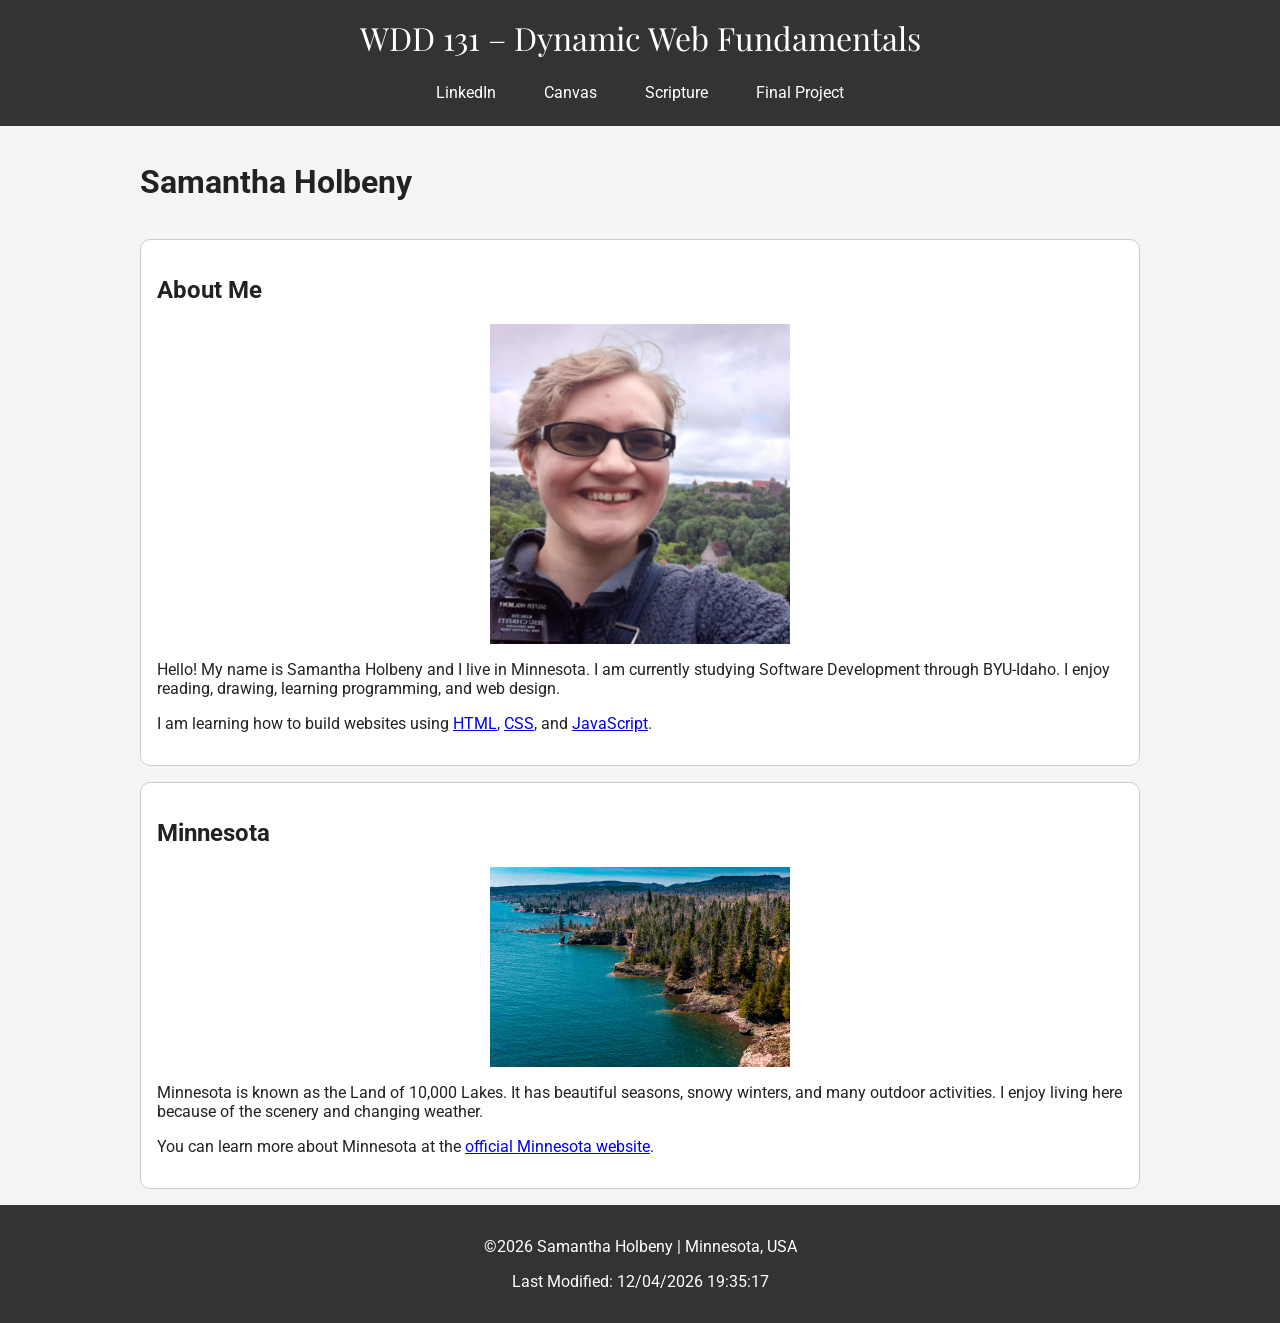
<file: homepage/index.html>
<!DOCTYPE html>
<html lang="en">
<head>
    <meta charset="UTF-8">
    <meta name="viewport" content="width=device-width, initial-scale=1.0">
    <title>WDD 131 – Dynamic Web Fundamentals – Samantha Holbeny</title>
    <meta name="description" content="WDD 131 – Dynamic Web Fundamentals, Samantha Holbeny, web development, HTML, CSS, JavaScript homepage.">
    <meta name="author" content="Samantha Holbeny">

    <link rel="preconnect" href="https://fonts.googleapis.com">
    <link rel="preconnect" href="https://fonts.gstatic.com" crossorigin>
    <link href="https://fonts.googleapis.com/css2?family=Roboto:wght@400;700&family=Playfair+Display:wght@700&display=swap" rel="stylesheet">

    <link rel="stylesheet" href="styles/base.css">
    <script src="scripts/getdates.js" defer></script>
</head>

<body>
    <header>
        <span id="course-title">WDD 131 – Dynamic Web Fundamentals</span>

        <nav>
            <a href="https://www.linkedin.com/" target="_blank">LinkedIn</a>
            <a href="https://byupw.instructure.com/" target="_blank">Canvas</a>
            <a href="https://www.churchofjesuschrist.org/study/scriptures/bofm/1-ne/3?lang=eng&id=p7#p7" target="_blank">Scripture</a>
            <a href="#" target="_blank">Final Project</a>
        </nav>
    </header>

    <main>
        <h1>Samantha Holbeny</h1>

        <section class="card">
            <h2>About Me</h2>

            <img src="images/profile.jpg" alt="Photo of Samantha Holbeny">

            <p>
                Hello! My name is Samantha Holbeny and I live in Minnesota.
                I am currently studying Software Development through BYU-Idaho.
                I enjoy reading, drawing, learning programming, and web design.
            </p>

            <p>
                I am learning how to build websites using
                <a href="https://developer.mozilla.org/en-US/docs/Web/HTML" target="_blank">HTML</a>,
                <a href="https://developer.mozilla.org/en-US/docs/Web/CSS" target="_blank">CSS</a>,
                and
                <a href="https://developer.mozilla.org/en-US/docs/Web/JavaScript" target="_blank">JavaScript</a>.
            </p>
        </section>

        <section class="card">
            <h2>Minnesota</h2>

            <img src="images/minnesota.jpg" alt="Minnesota landscape">

            <p>
                Minnesota is known as the Land of 10,000 Lakes.
                It has beautiful seasons, snowy winters, and many outdoor activities.
                I enjoy living here because of the scenery and changing weather.
            </p>

            <p>
                You can learn more about Minnesota at the
                <a href="https://mn.gov/" target="_blank">official Minnesota website</a>.
            </p>
        </section>
    </main>

    <footer>
        <p>
            &copy;<span id="currentyear"></span>
            Samantha Holbeny | Minnesota, USA
        </p>

        <p id="lastModified"></p>
    </footer>
</body>
</html>
</file>
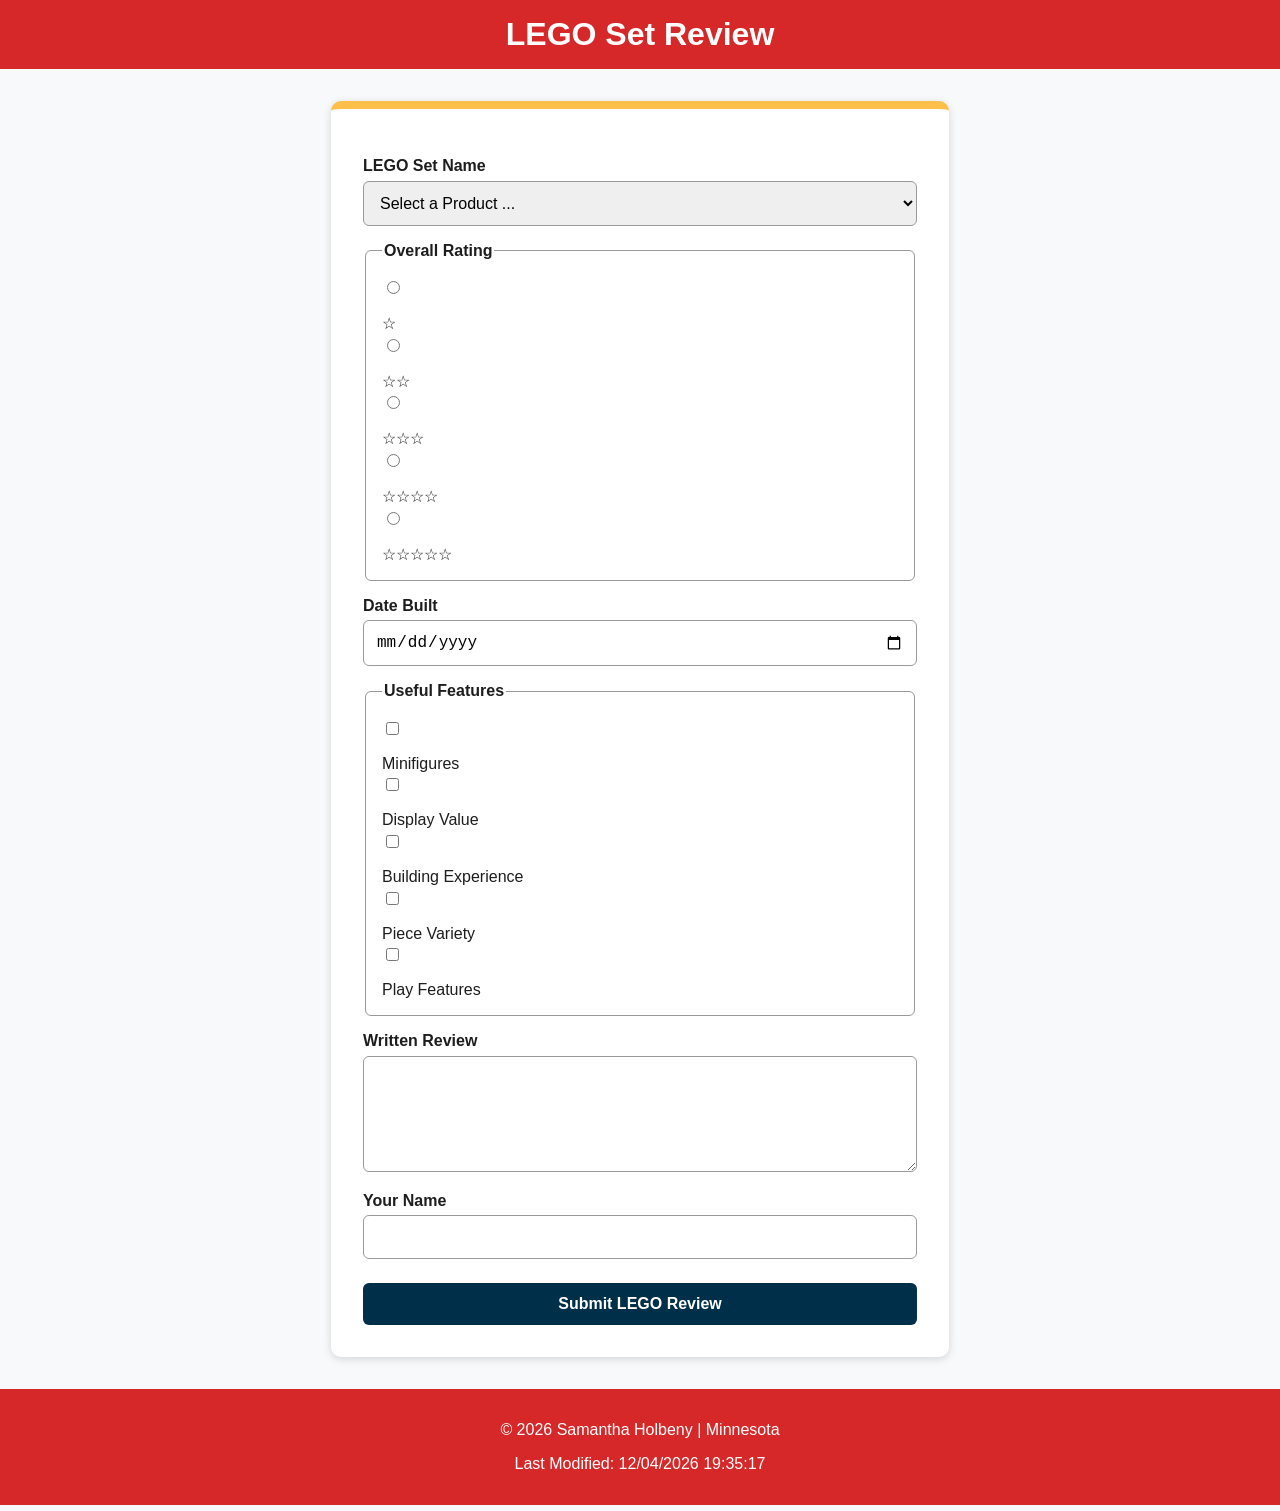
<file: form.html>
<!DOCTYPE html>
<html lang="en">
<head>
    <meta charset="UTF-8">
    <meta name="viewport" content="width=device-width, initial-scale=1.0">
    <meta name="description" content="A LEGO product review form where users can rate sets, choose useful features, and submit a review.">
    <meta name="author" content="Samantha Holbeny">
    <title>LEGO Set Review Form</title>
    <link rel="stylesheet" href="form/styles/form.css">
    <script src="form/scripts/products.js" defer></script>
</head>
<body>
    <header>
        <h1>LEGO Set Review</h1>
    </header>

    <main>
        <form method="get" action="review.html">
            <label for="product">LEGO Set Name</label>
            <select id="product" name="product" required>
                <option value="" disabled selected>Select a Product ...</option>
            </select>

         <fieldset>
            <legend>Overall Rating</legend>
            
            <input type="radio" id="rating1" name="rating" value="1" required>
            <label for="rating1">☆</label>

            <input type="radio" id="rating2" name="rating" value="2" required>
            <label for="rating2">☆☆</label>

            <input type="radio" id="rating3" name="rating" value="3" required>
            <label for="rating3">☆☆☆</label>

            <input type="radio" id="rating4" name="rating" value="4" required>
            <label for="rating4">☆☆☆☆</label>

            <input type="radio" id="rating5" name="rating" value="5" required>
            <label for="rating5">☆☆☆☆☆</label>
        </fieldset>

         <label for="dateBuilt">Date Built</label>
         <input type="date" id="dateBuilt" name="dateBuilt" required>
        
        <fieldset>
            
            <legend>Useful Features</legend>
            
            <input type="checkbox" id="minifigures" name="features" value="Minifigures">
            <label for="minifigures">Minifigures</label>

            <input type="checkbox" id="display" name="features" value="Display Value">
            <label for="display">Display Value</label>

            <input type="checkbox" id="building" name="features" value="Building Experience">
            <label for="building">Building Experience</label>

            <input type="checkbox" id="pieces" name="features" value="Piece Variety">
            <label for="pieces">Piece Variety</label>

            <input type="checkbox" id="play" name="features" value="Play Features">
            <label for="play">Play Features</label>
        
        </fieldset>

            <label for="review">Written Review</label>
            <textarea id="review" name="review" rows="5"></textarea>

            <label for="username">Your Name</label>
            <input type="text" id="username" name="username">

            <input type="submit" value="Submit LEGO Review">
        </form>
    </main>

    <footer>
        <p>&copy; <span id="currentyear"></span> Samantha Holbeny | Minnesota</p>
        <p id="lastModified"></p>
    </footer>
</body>
</html>
</file>
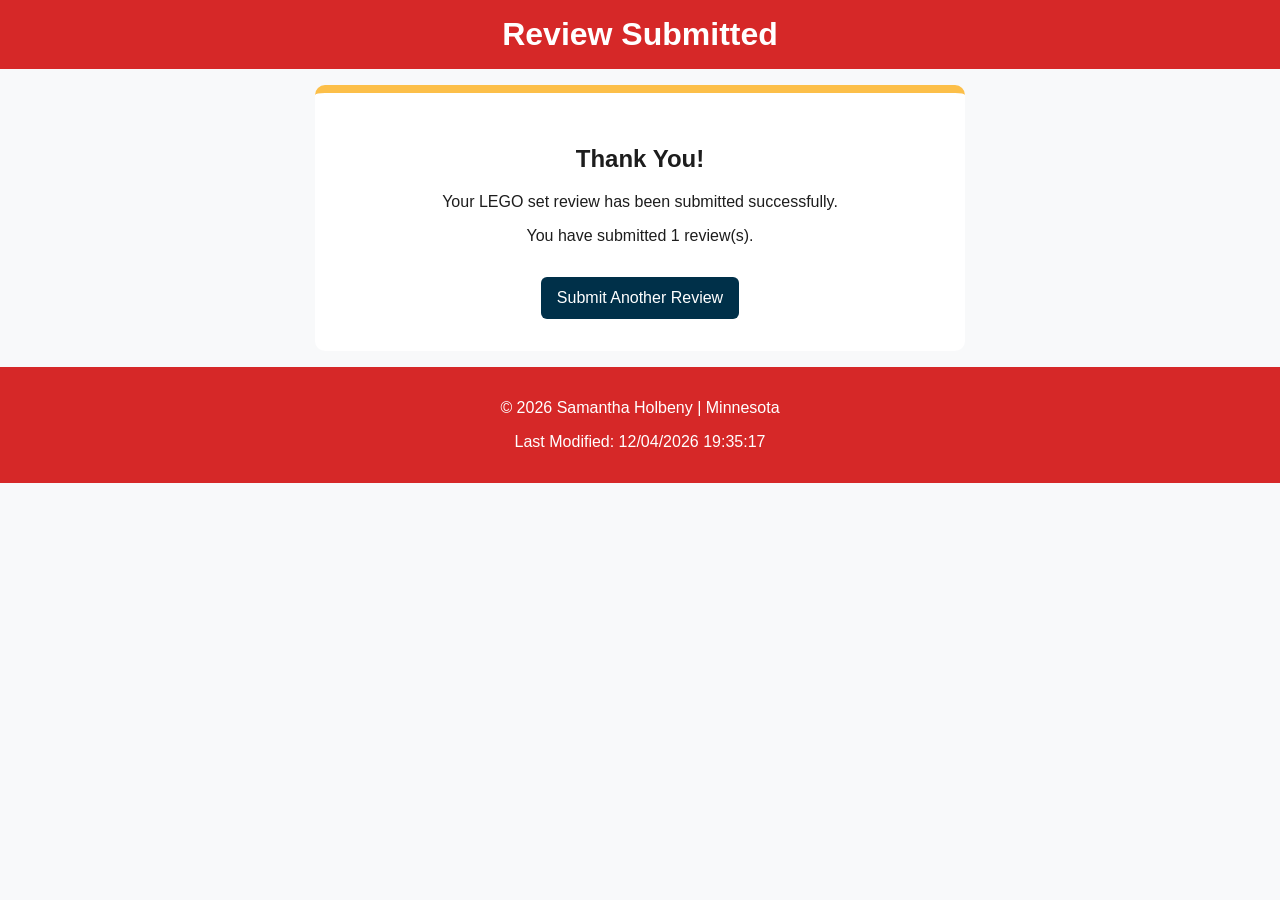
<file: review.html>
<!DOCTYPE html>
<html lang="en">
<head>
    <meta charset="UTF-8">
    <meta name="viewport" content="width=device-width, initial-scale=1.0">
    <meta name="description" content="LEGO review confirmation page">
    <meta name="author" content="Samantha Holbeny">
    <title>Review Submitted</title>
    <link rel="stylesheet" href="form/styles/form.css">
    <script src="form/scripts/review.js" defer></script>
</head>
<body>
    <header>
        <h1>Review Submitted</h1>
    </header>

    <main class="confirmation">
        <h2>Thank You!</h2>
        <p>Your LEGO set review has been submitted successfully.</p>
        <p>You have submitted <span id="reviewCount">0</span> review(s).</p>
        <a href="form.html">Submit Another Review</a>
    </main>

    <footer>
        <p>&copy; <span id="currentyear"></span> Samantha Holbeny | Minnesota</p>
        <p id="lastModified"></p>
    </footer>
</body>
</html>
</file>
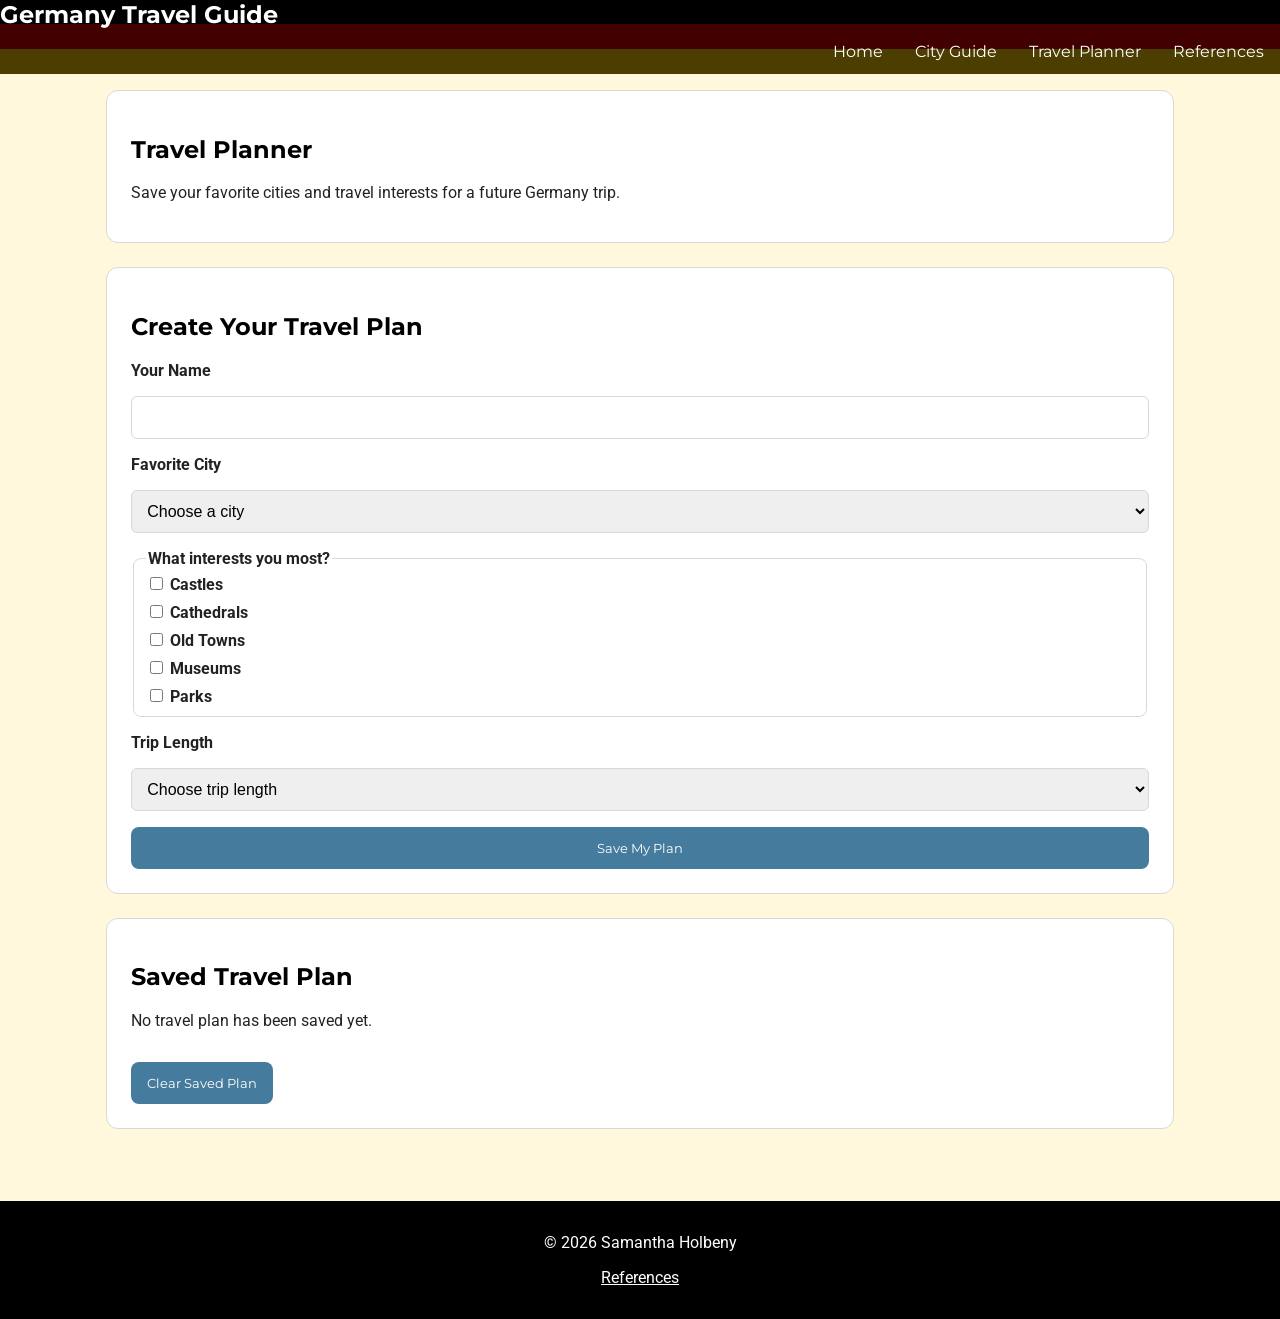
<file: final_project/planner.html>
<!DOCTYPE html>
<html lang="en">
<head>
  <meta charset="UTF-8">
  <meta name="viewport" content="width=device-width, initial-scale=1.0">
  <meta name="description" content="Germany travel planner for saving favorite cities and travel preferences.">
  <meta name="author" content="Samantha Holbeny">
  <title>Germany Travel Guide | Travel Planner</title>
  <link rel="stylesheet" href="styles/base.css">
  <link rel="stylesheet" href="styles/large.css">
  <script src="scripts/planner.js" defer></script>
</head>
<body>
  <header>
    <div class="header-content">
      <a class="logo" href="index.html">Germany Travel Guide</a>
      <button id="menu" aria-label="Open navigation menu"></button>
      <nav class="navigation">
        <a href="index.html">Home</a>
        <a href="cities.html">City Guide</a>
        <a href="planner.html">Travel Planner</a>
        <a href="references.html">References</a>
      </nav>
    </div>
  </header>

  <main>
    <section class="hero">
      <h1>Travel Planner</h1>
      <p>Save your favorite cities and travel interests for a future Germany trip.</p>
    </section>

    <section class="form-section">
      <h2>Create Your Travel Plan</h2>

      <form id="travelForm">
        <label for="travelerName">Your Name</label>
        <input type="text" id="travelerName" name="travelerName" required>

        <label for="favoriteCity">Favorite City</label>
        <select id="favoriteCity" name="favoriteCity" required>
          <option value="">Choose a city</option>
          <option value="Heidelberg">Heidelberg</option>
          <option value="Köln">Köln</option>
          <option value="Dortmund">Dortmund</option>
          <option value="Mainz">Mainz</option>
          <option value="Würzburg">Würzburg</option>
          <option value="Mannheim">Mannheim</option>
        </select>

        <fieldset>
          <legend>What interests you most?</legend>

          <label><input type="checkbox" name="interest" value="Castles"> Castles</label>
          <label><input type="checkbox" name="interest" value="Cathedrals"> Cathedrals</label>
          <label><input type="checkbox" name="interest" value="Old Towns"> Old Towns</label>
          <label><input type="checkbox" name="interest" value="Museums"> Museums</label>
          <label><input type="checkbox" name="interest" value="Parks"> Parks</label>
        </fieldset>

        <label for="tripLength">Trip Length</label>
        <select id="tripLength" name="tripLength" required>
          <option value="">Choose trip length</option>
          <option value="1-2 days">1-2 days</option>
          <option value="3-5 days">3-5 days</option>
          <option value="1 week or more">1 week or more</option>
        </select>

        <button class="button" type="submit">Save My Plan</button>
      </form>
    </section>

    <section class="saved-section">
      <h2>Saved Travel Plan</h2>
      <div id="savedPlan">
        <p>No travel plan has been saved yet.</p>
      </div>
      <button id="clearPlan" class="button secondary-button" type="button">Clear Saved Plan</button>
    </section>
  </main>

  <footer>
    <p>&copy; 2026 Samantha Holbeny</p>
    <p><a href="references.html">References</a></p>
  </footer>
</body>
</html>
</file>
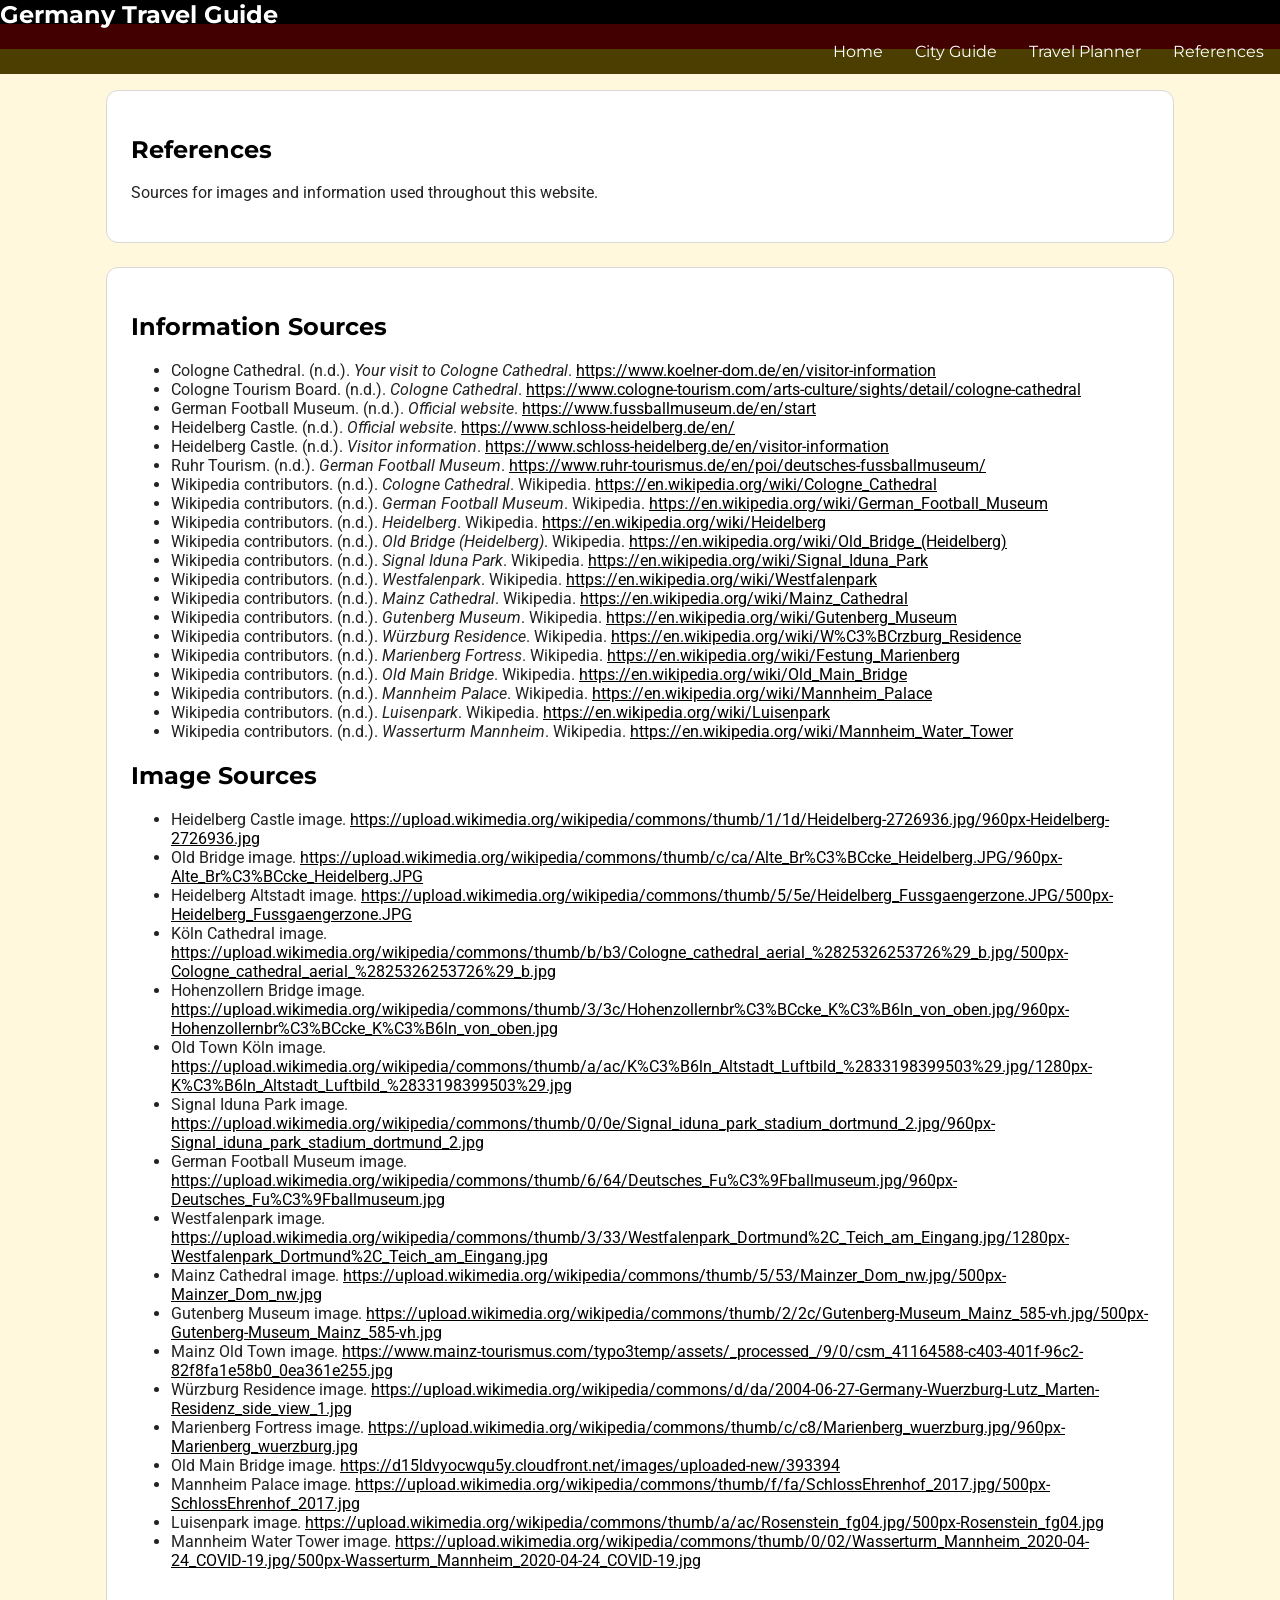
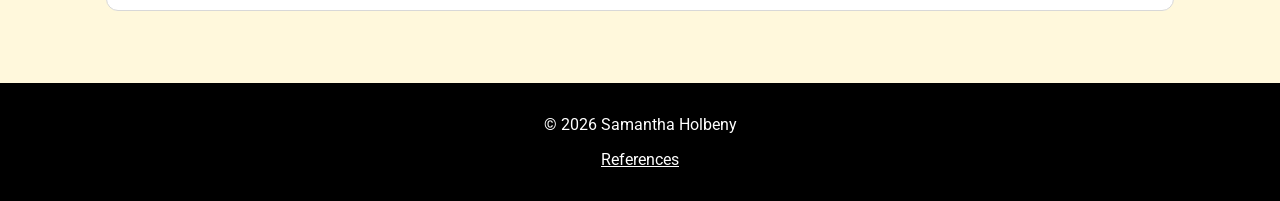
<file: final_project/references.html>
<!DOCTYPE html>
<html lang="en">
<head>
  <meta charset="UTF-8">
  <meta name="viewport" content="width=device-width, initial-scale=1.0">
  <meta name="description" content="References for Germany Travel Guide images and information.">
  <meta name="author" content="Samantha Holbeny">
  <title>Germany Travel Guide | References</title>
  <link rel="stylesheet" href="styles/base.css">
  <link rel="stylesheet" href="styles/large.css">
  <script src="scripts/menu.js" defer></script>
</head>
<body>
  <header>
    <div class="header-content">
      <a class="logo" href="index.html">Germany Travel Guide</a>
      <button id="menu" aria-label="Open navigation menu"></button>
      <nav class="navigation">
        <a href="index.html">Home</a>
        <a href="cities.html">City Guide</a>
        <a href="planner.html">Travel Planner</a>
        <a href="references.html">References</a>
      </nav>
    </div>
  </header>

  <main>
    <section class="hero">
      <h1>References</h1>
      <p>Sources for images and information used throughout this website.</p>
    </section>

    <section class="references">
      <h2>Information Sources</h2>

      <ul>
        <li>Cologne Cathedral. (n.d.). <em>Your visit to Cologne Cathedral</em>. <a href="https://www.koelner-dom.de/en/visitor-information">https://www.koelner-dom.de/en/visitor-information</a></li>
        <li>Cologne Tourism Board. (n.d.). <em>Cologne Cathedral</em>. <a href="https://www.cologne-tourism.com/arts-culture/sights/detail/cologne-cathedral">https://www.cologne-tourism.com/arts-culture/sights/detail/cologne-cathedral</a></li>
        <li>German Football Museum. (n.d.). <em>Official website</em>. <a href="https://www.fussballmuseum.de/en/start">https://www.fussballmuseum.de/en/start</a></li>
        <li>Heidelberg Castle. (n.d.). <em>Official website</em>. <a href="https://www.schloss-heidelberg.de/en/">https://www.schloss-heidelberg.de/en/</a></li>
        <li>Heidelberg Castle. (n.d.). <em>Visitor information</em>. <a href="https://www.schloss-heidelberg.de/en/visitor-information">https://www.schloss-heidelberg.de/en/visitor-information</a></li>
        <li>Ruhr Tourism. (n.d.). <em>German Football Museum</em>. <a href="https://www.ruhr-tourismus.de/en/poi/deutsches-fussballmuseum/">https://www.ruhr-tourismus.de/en/poi/deutsches-fussballmuseum/</a></li>
        <li>Wikipedia contributors. (n.d.). <em>Cologne Cathedral</em>. Wikipedia. <a href="https://en.wikipedia.org/wiki/Cologne_Cathedral">https://en.wikipedia.org/wiki/Cologne_Cathedral</a></li>
        <li>Wikipedia contributors. (n.d.). <em>German Football Museum</em>. Wikipedia. <a href="https://en.wikipedia.org/wiki/German_Football_Museum">https://en.wikipedia.org/wiki/German_Football_Museum</a></li>
        <li>Wikipedia contributors. (n.d.). <em>Heidelberg</em>. Wikipedia. <a href="https://en.wikipedia.org/wiki/Heidelberg">https://en.wikipedia.org/wiki/Heidelberg</a></li>
        <li>Wikipedia contributors. (n.d.). <em>Old Bridge (Heidelberg)</em>. Wikipedia. <a href="https://en.wikipedia.org/wiki/Old_Bridge_(Heidelberg)">https://en.wikipedia.org/wiki/Old_Bridge_(Heidelberg)</a></li>
        <li>Wikipedia contributors. (n.d.). <em>Signal Iduna Park</em>. Wikipedia. <a href="https://en.wikipedia.org/wiki/Signal_Iduna_Park">https://en.wikipedia.org/wiki/Signal_Iduna_Park</a></li>
        <li>Wikipedia contributors. (n.d.). <em>Westfalenpark</em>. Wikipedia. <a href="https://en.wikipedia.org/wiki/Westfalenpark">https://en.wikipedia.org/wiki/Westfalenpark</a></li>
        <li>Wikipedia contributors. (n.d.). <em>Mainz Cathedral</em>. Wikipedia. <a href="https://en.wikipedia.org/wiki/Mainz_Cathedral">https://en.wikipedia.org/wiki/Mainz_Cathedral</a></li>
        <li>Wikipedia contributors. (n.d.). <em>Gutenberg Museum</em>. Wikipedia. <a href="https://en.wikipedia.org/wiki/Gutenberg_Museum">https://en.wikipedia.org/wiki/Gutenberg_Museum</a></li>
        <li>Wikipedia contributors. (n.d.). <em>Würzburg Residence</em>. Wikipedia. <a href="https://en.wikipedia.org/wiki/W%C3%BCrzburg_Residence">https://en.wikipedia.org/wiki/W%C3%BCrzburg_Residence</a></li>
        <li>Wikipedia contributors. (n.d.). <em>Marienberg Fortress</em>. Wikipedia. <a href="https://en.wikipedia.org/wiki/Festung_Marienberg">https://en.wikipedia.org/wiki/Festung_Marienberg</a></li>
        <li>Wikipedia contributors. (n.d.). <em>Old Main Bridge</em>. Wikipedia. <a href="https://en.wikipedia.org/wiki/Old_Main_Bridge">https://en.wikipedia.org/wiki/Old_Main_Bridge</a></li>
        <li>Wikipedia contributors. (n.d.). <em>Mannheim Palace</em>. Wikipedia. <a href="https://en.wikipedia.org/wiki/Mannheim_Palace">https://en.wikipedia.org/wiki/Mannheim_Palace</a></li>
        <li>Wikipedia contributors. (n.d.). <em>Luisenpark</em>. Wikipedia. <a href="https://en.wikipedia.org/wiki/Luisenpark">https://en.wikipedia.org/wiki/Luisenpark</a></li>
        <li>Wikipedia contributors. (n.d.). <em>Wasserturm Mannheim</em>. Wikipedia. <a href="https://en.wikipedia.org/wiki/Mannheim_Water_Tower">https://en.wikipedia.org/wiki/Mannheim_Water_Tower</a></li>
      </ul>

      <h2>Image Sources</h2>

      <ul>
        <li>Heidelberg Castle image. <a href="https://upload.wikimedia.org/wikipedia/commons/thumb/1/1d/Heidelberg-2726936.jpg/960px-Heidelberg-2726936.jpg">https://upload.wikimedia.org/wikipedia/commons/thumb/1/1d/Heidelberg-2726936.jpg/960px-Heidelberg-2726936.jpg</a></li>
        <li>Old Bridge image. <a href="https://upload.wikimedia.org/wikipedia/commons/thumb/c/ca/Alte_Br%C3%BCcke_Heidelberg.JPG/960px-Alte_Br%C3%BCcke_Heidelberg.JPG">https://upload.wikimedia.org/wikipedia/commons/thumb/c/ca/Alte_Br%C3%BCcke_Heidelberg.JPG/960px-Alte_Br%C3%BCcke_Heidelberg.JPG</a></li>
        <li>Heidelberg Altstadt image. <a href="https://upload.wikimedia.org/wikipedia/commons/thumb/5/5e/Heidelberg_Fussgaengerzone.JPG/500px-Heidelberg_Fussgaengerzone.JPG">https://upload.wikimedia.org/wikipedia/commons/thumb/5/5e/Heidelberg_Fussgaengerzone.JPG/500px-Heidelberg_Fussgaengerzone.JPG</a></li>
        <li>Köln Cathedral image. <a href="https://upload.wikimedia.org/wikipedia/commons/thumb/b/b3/Cologne_cathedral_aerial_%2825326253726%29_b.jpg/500px-Cologne_cathedral_aerial_%2825326253726%29_b.jpg">https://upload.wikimedia.org/wikipedia/commons/thumb/b/b3/Cologne_cathedral_aerial_%2825326253726%29_b.jpg/500px-Cologne_cathedral_aerial_%2825326253726%29_b.jpg</a></li>
        <li>Hohenzollern Bridge image. <a href="https://upload.wikimedia.org/wikipedia/commons/thumb/3/3c/Hohenzollernbr%C3%BCcke_K%C3%B6ln_von_oben.jpg/960px-Hohenzollernbr%C3%BCcke_K%C3%B6ln_von_oben.jpg">https://upload.wikimedia.org/wikipedia/commons/thumb/3/3c/Hohenzollernbr%C3%BCcke_K%C3%B6ln_von_oben.jpg/960px-Hohenzollernbr%C3%BCcke_K%C3%B6ln_von_oben.jpg</a></li>
        <li>Old Town Köln image. <a href="https://upload.wikimedia.org/wikipedia/commons/thumb/a/ac/K%C3%B6ln_Altstadt_Luftbild_%2833198399503%29.jpg/1280px-K%C3%B6ln_Altstadt_Luftbild_%2833198399503%29.jpg">https://upload.wikimedia.org/wikipedia/commons/thumb/a/ac/K%C3%B6ln_Altstadt_Luftbild_%2833198399503%29.jpg/1280px-K%C3%B6ln_Altstadt_Luftbild_%2833198399503%29.jpg</a></li>
        <li>Signal Iduna Park image. <a href="https://upload.wikimedia.org/wikipedia/commons/thumb/0/0e/Signal_iduna_park_stadium_dortmund_2.jpg/960px-Signal_iduna_park_stadium_dortmund_2.jpg">https://upload.wikimedia.org/wikipedia/commons/thumb/0/0e/Signal_iduna_park_stadium_dortmund_2.jpg/960px-Signal_iduna_park_stadium_dortmund_2.jpg</a></li>
        <li>German Football Museum image. <a href="https://upload.wikimedia.org/wikipedia/commons/thumb/6/64/Deutsches_Fu%C3%9Fballmuseum.jpg/960px-Deutsches_Fu%C3%9Fballmuseum.jpg">https://upload.wikimedia.org/wikipedia/commons/thumb/6/64/Deutsches_Fu%C3%9Fballmuseum.jpg/960px-Deutsches_Fu%C3%9Fballmuseum.jpg</a></li>
        <li>Westfalenpark image. <a href="https://upload.wikimedia.org/wikipedia/commons/thumb/3/33/Westfalenpark_Dortmund%2C_Teich_am_Eingang.jpg/1280px-Westfalenpark_Dortmund%2C_Teich_am_Eingang.jpg">https://upload.wikimedia.org/wikipedia/commons/thumb/3/33/Westfalenpark_Dortmund%2C_Teich_am_Eingang.jpg/1280px-Westfalenpark_Dortmund%2C_Teich_am_Eingang.jpg</a></li>
        <li>Mainz Cathedral image. <a href="https://upload.wikimedia.org/wikipedia/commons/thumb/5/53/Mainzer_Dom_nw.jpg/500px-Mainzer_Dom_nw.jpg">https://upload.wikimedia.org/wikipedia/commons/thumb/5/53/Mainzer_Dom_nw.jpg/500px-Mainzer_Dom_nw.jpg</a></li>
        <li>Gutenberg Museum image. <a href="https://upload.wikimedia.org/wikipedia/commons/thumb/2/2c/Gutenberg-Museum_Mainz_585-vh.jpg/500px-Gutenberg-Museum_Mainz_585-vh.jpg">https://upload.wikimedia.org/wikipedia/commons/thumb/2/2c/Gutenberg-Museum_Mainz_585-vh.jpg/500px-Gutenberg-Museum_Mainz_585-vh.jpg</a></li>
        <li>Mainz Old Town image. <a href="https://www.mainz-tourismus.com/typo3temp/assets/_processed_/9/0/csm_41164588-c403-401f-96c2-82f8fa1e58b0_0ea361e255.jpg">https://www.mainz-tourismus.com/typo3temp/assets/_processed_/9/0/csm_41164588-c403-401f-96c2-82f8fa1e58b0_0ea361e255.jpg</a></li>
        <li>Würzburg Residence image. <a href="https://upload.wikimedia.org/wikipedia/commons/d/da/2004-06-27-Germany-Wuerzburg-Lutz_Marten-Residenz_side_view_1.jpg">https://upload.wikimedia.org/wikipedia/commons/d/da/2004-06-27-Germany-Wuerzburg-Lutz_Marten-Residenz_side_view_1.jpg</a></li>
        <li>Marienberg Fortress image. <a href="https://upload.wikimedia.org/wikipedia/commons/thumb/c/c8/Marienberg_wuerzburg.jpg/960px-Marienberg_wuerzburg.jpg">https://upload.wikimedia.org/wikipedia/commons/thumb/c/c8/Marienberg_wuerzburg.jpg/960px-Marienberg_wuerzburg.jpg</a></li>
        <li>Old Main Bridge image. <a href="https://d15ldvyocwqu5y.cloudfront.net/images/uploaded-new/393394">https://d15ldvyocwqu5y.cloudfront.net/images/uploaded-new/393394</a></li>
        <li>Mannheim Palace image. <a href="https://upload.wikimedia.org/wikipedia/commons/thumb/f/fa/SchlossEhrenhof_2017.jpg/500px-SchlossEhrenhof_2017.jpg">https://upload.wikimedia.org/wikipedia/commons/thumb/f/fa/SchlossEhrenhof_2017.jpg/500px-SchlossEhrenhof_2017.jpg</a></li>
        <li>Luisenpark image. <a href="https://upload.wikimedia.org/wikipedia/commons/thumb/a/ac/Rosenstein_fg04.jpg/500px-Rosenstein_fg04.jpg">https://upload.wikimedia.org/wikipedia/commons/thumb/a/ac/Rosenstein_fg04.jpg/500px-Rosenstein_fg04.jpg</a></li>
        <li>Mannheim Water Tower image. <a href="https://upload.wikimedia.org/wikipedia/commons/thumb/0/02/Wasserturm_Mannheim_2020-04-24_COVID-19.jpg/500px-Wasserturm_Mannheim_2020-04-24_COVID-19.jpg">https://upload.wikimedia.org/wikipedia/commons/thumb/0/02/Wasserturm_Mannheim_2020-04-24_COVID-19.jpg/500px-Wasserturm_Mannheim_2020-04-24_COVID-19.jpg</a></li>
      </ul>
    </section>
  </main>

  <footer>
    <p>&copy; 2026 Samantha Holbeny</p>
    <p><a href="references.html">References</a></p>
  </footer>
</body>
</html>
</file>
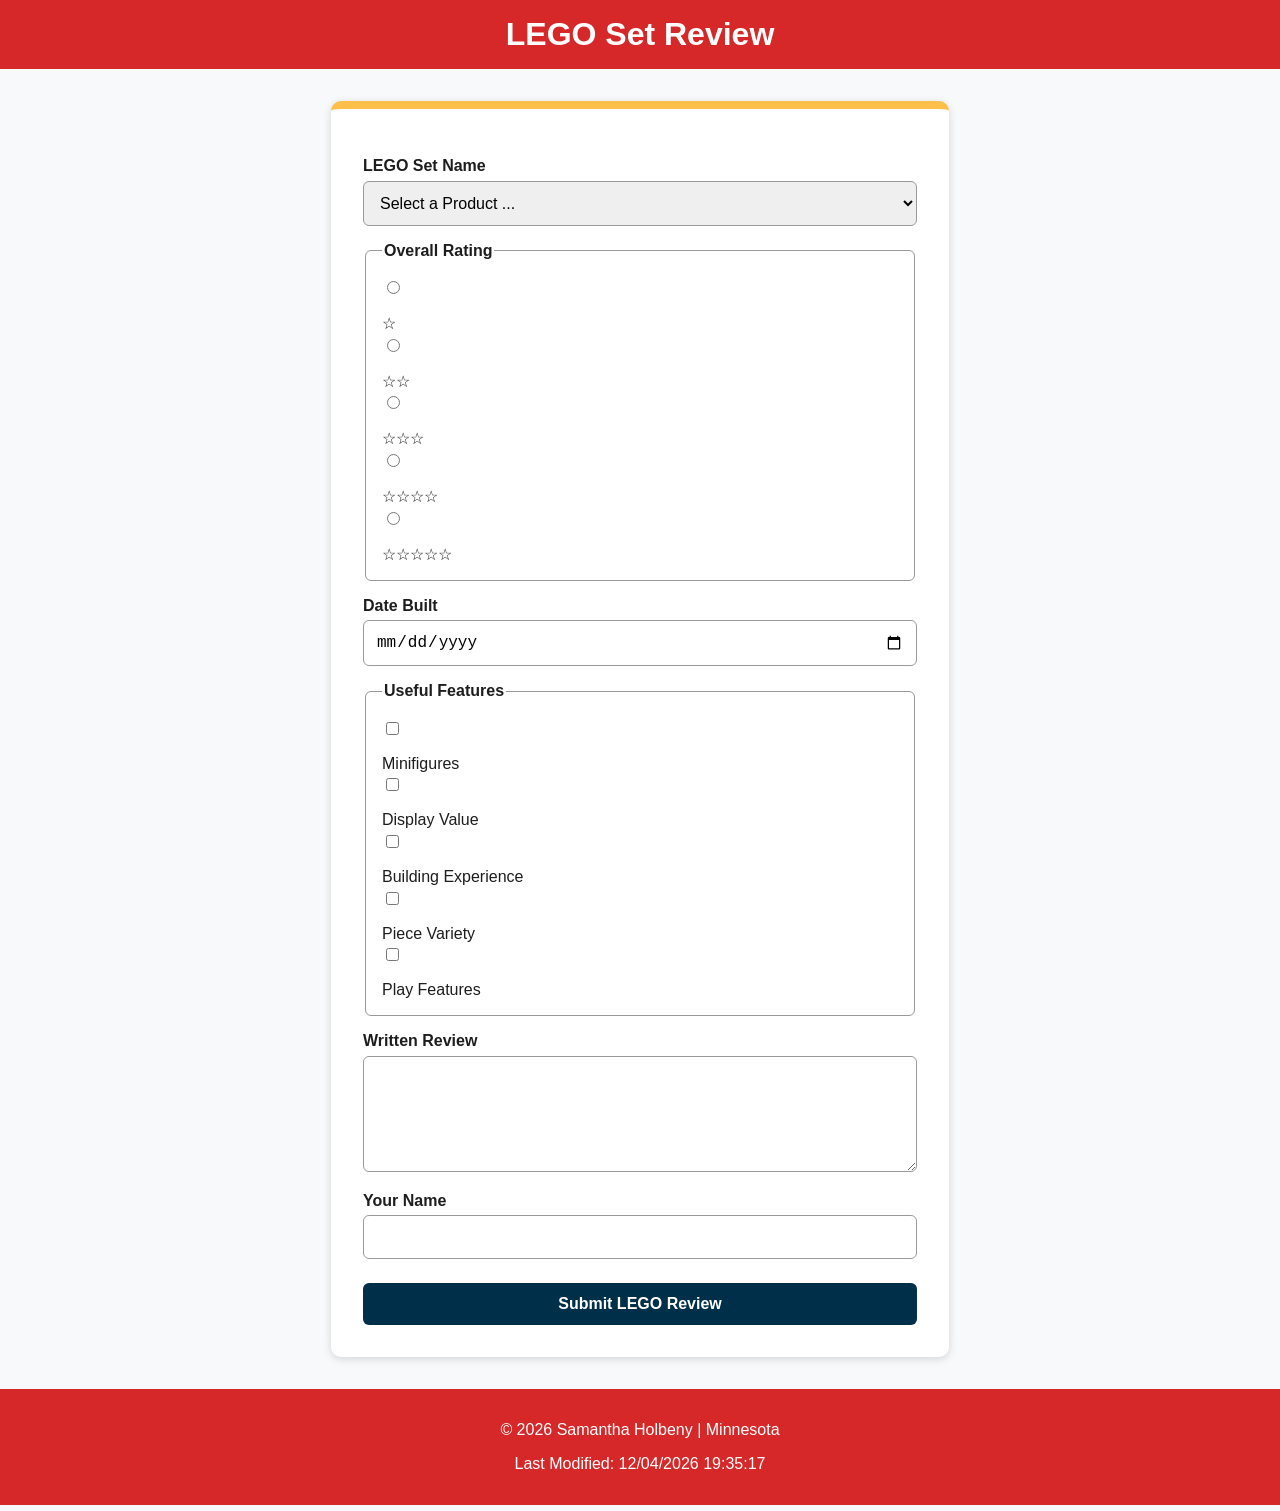
<file: form/form.html>
<!DOCTYPE html>
<html lang="en">
<head>
    <meta charset="UTF-8">
    <meta name="viewport" content="width=device-width, initial-scale=1.0">
    <meta name="description" content="A LEGO product review form where users can rate sets, choose useful features, and submit a review.">
    <meta name="author" content="Samantha Holbeny">
    <title>LEGO Set Review Form</title>
    <link rel="stylesheet" href="styles/form.css">
    <script src="scripts/products.js" defer></script>
</head>
<body>
    <header>
        <h1>LEGO Set Review</h1>
    </header>

    <main>
        <form method="get" action="review.html">
            <label for="product">LEGO Set Name</label>
            <select id="product" name="product" required>
                <option value="" disabled selected>Select a Product ...</option>
            </select>

         <fieldset>
            <legend>Overall Rating</legend>
            
            <input type="radio" id="rating1" name="rating" value="1" required>
            <label for="rating1">☆</label>

            <input type="radio" id="rating2" name="rating" value="2" required>
            <label for="rating2">☆☆</label>

            <input type="radio" id="rating3" name="rating" value="3" required>
            <label for="rating3">☆☆☆</label>

            <input type="radio" id="rating4" name="rating" value="4" required>
            <label for="rating4">☆☆☆☆</label>

            <input type="radio" id="rating5" name="rating" value="5" required>
            <label for="rating5">☆☆☆☆☆</label>
        </fieldset>

         <label for="dateBuilt">Date Built</label>
         <input type="date" id="dateBuilt" name="dateBuilt" required>
        
        <fieldset>
            
            <legend>Useful Features</legend>
            
            <input type="checkbox" id="minifigures" name="features" value="Minifigures">
            <label for="minifigures">Minifigures</label>

            <input type="checkbox" id="display" name="features" value="Display Value">
            <label for="display">Display Value</label>

            <input type="checkbox" id="building" name="features" value="Building Experience">
            <label for="building">Building Experience</label>

            <input type="checkbox" id="pieces" name="features" value="Piece Variety">
            <label for="pieces">Piece Variety</label>

            <input type="checkbox" id="play" name="features" value="Play Features">
            <label for="play">Play Features</label>
        
        </fieldset>

            <label for="review">Written Review</label>
            <textarea id="review" name="review" rows="5"></textarea>

            <label for="username">Your Name</label>
            <input type="text" id="username" name="username">

            <input type="submit" value="Submit LEGO Review">
        </form>
    </main>

    <footer>
        <p>&copy; <span id="currentyear"></span> Samantha Holbeny | Minnesota</p>
        <p id="lastModified"></p>
    </footer>
</body>
</html>
</file>
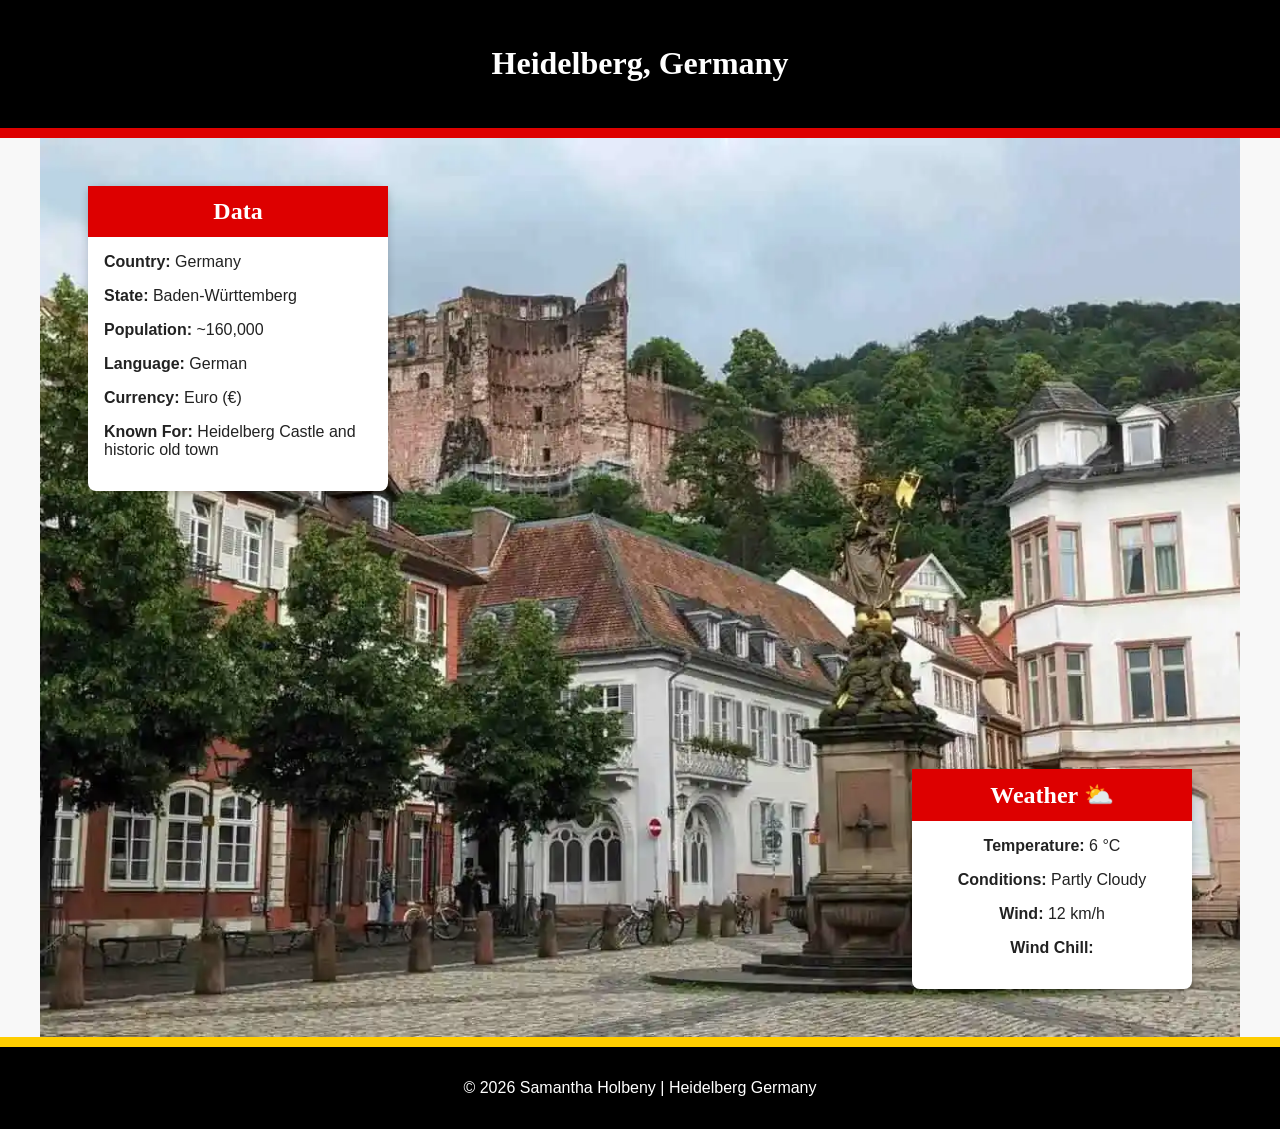
<file: place/place.html>
<!DOCTYPE html>
<html lang="en">
<head>
  <meta charset="UTF-8">
  <meta name="viewport" content="width=device-width, initial-scale=1.0">
  <meta name="description" content="A country page featuring Heidelberg, Germany and its historic beauty.">
  <meta name="author" content="Samantha Holbeny">
  <title>Heidelberg, Germany</title>
  <link rel="stylesheet" href="styles/place.css">
  <script src="scripts/place.js" defer></script>
</head>

<body>
  <header>
  <h1>Heidelberg, Germany</h1>
</header>

  <main>
    <section class="hero">
      <picture>
        <source srcset="images/heidelberg-large.webp" media="(min-width: 768px)">
        <img src="images/heidelberg-small.webp" alt="Scenic view of Heidelberg, Germany">
    </picture>
    </section>

    <section class="card data">
  <h2>Data</h2>
  <p><strong>Country:</strong> Germany</p>
  <p><strong>State:</strong> Baden-Württemberg</p>
  <p><strong>Population:</strong> ~160,000</p>
  <p><strong>Language:</strong> German</p>
  <p><strong>Currency:</strong> Euro (€)</p>
  <p><strong>Known For:</strong> Heidelberg Castle and historic old town</p>
</section>

    <section class="card weather">
      <h2>Weather</h2>
      <img class="weather-icon" src="images/weather.svg" alt="Partly cloudy weather icon">
      <p><strong>Temperature:</strong> <span id="temperature">6</span> °C</p>
      <p><strong>Conditions:</strong> Partly Cloudy</p>
      <p><strong>Wind:</strong> <span id="wind-speed">12</span> km/h</p>
      <p><strong>Wind Chill:</strong> <span id="wind-chill"></span></p>
    </section>
  </main>

  <footer>
    <p>&copy; <span id="currentyear"></span> Samantha Holbeny | Heidelberg Germany</p>
  </footer>
</body>
</html>
</file>
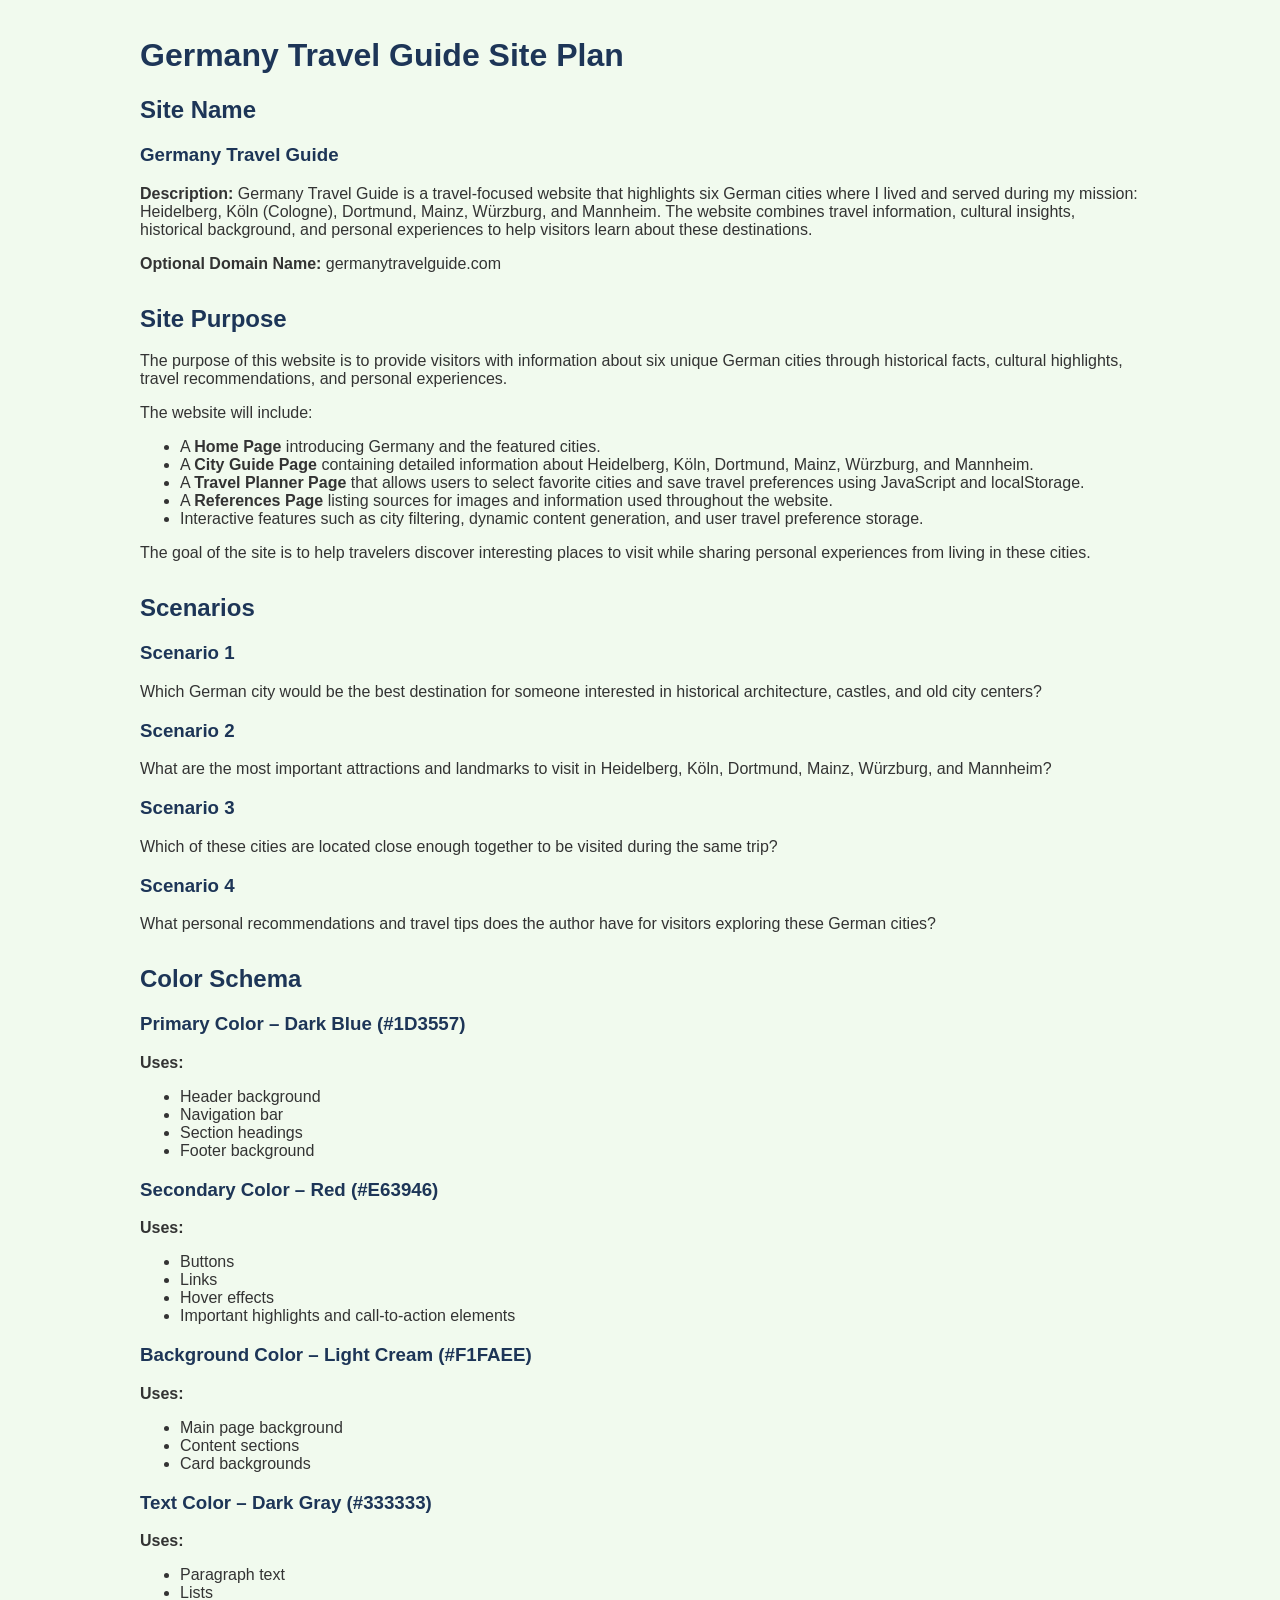
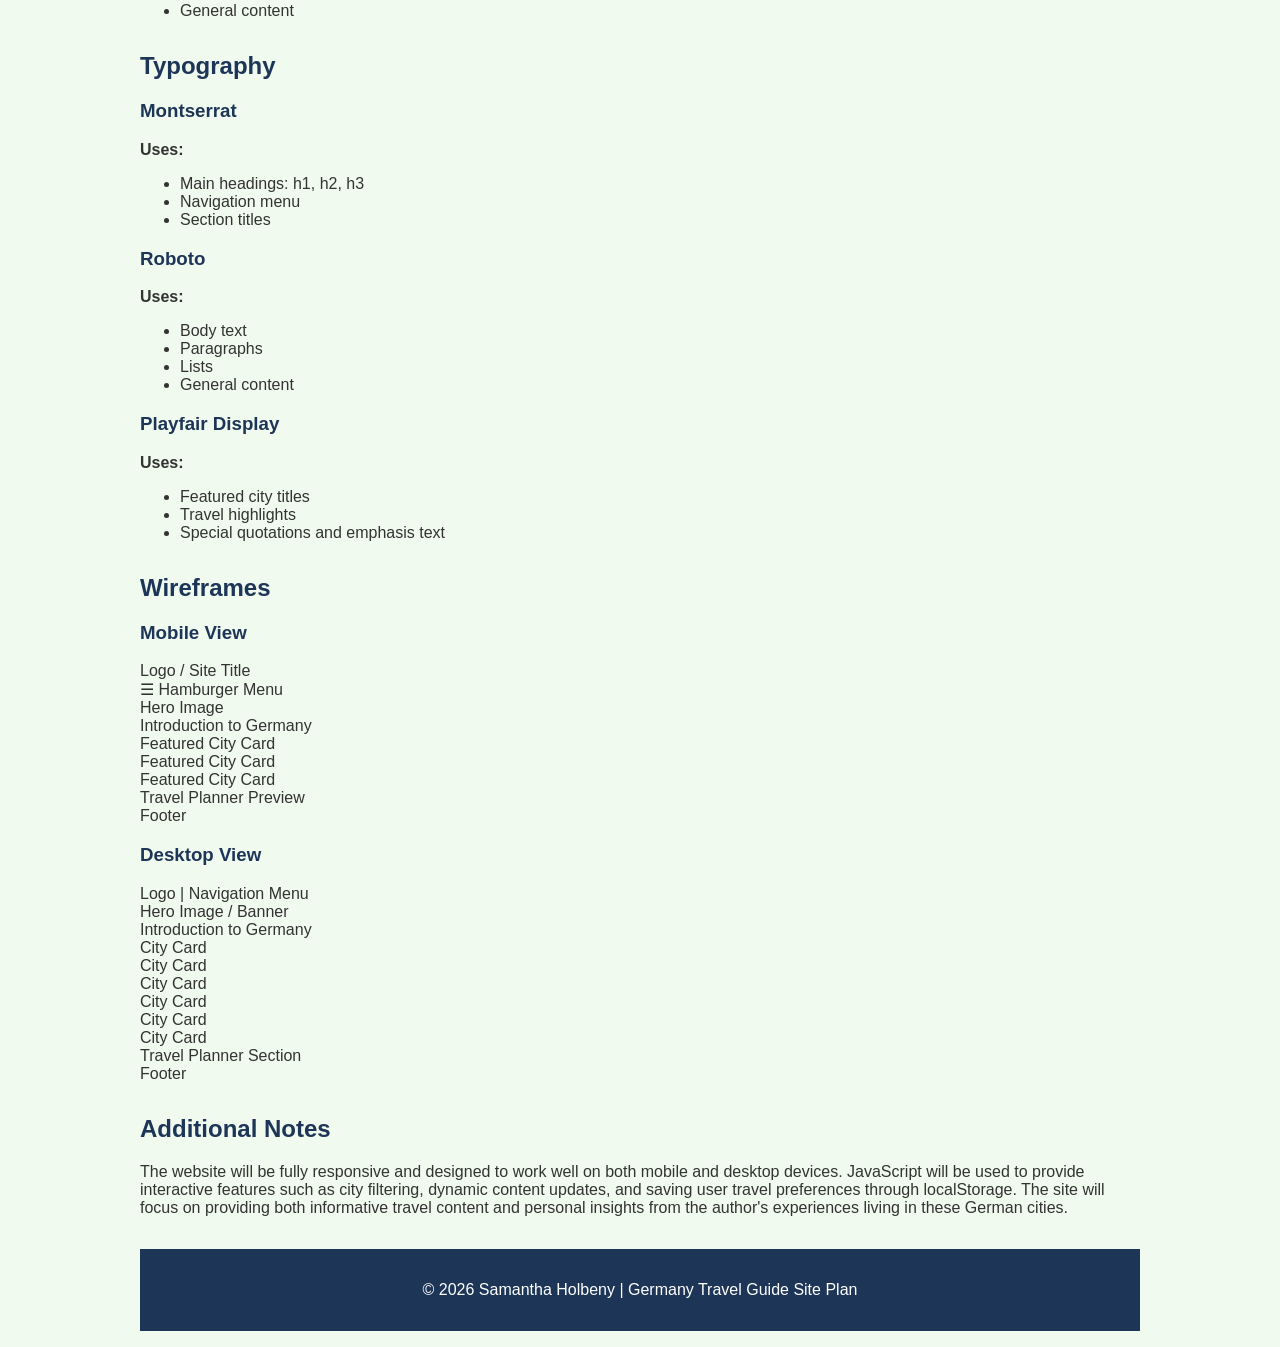
<file: project/siteplan.html>
<!DOCTYPE html>
<html lang="en">
<head>
    <meta charset="UTF-8">
    <meta name="viewport" content="width=device-width, initial-scale=1.0">
    <meta name="description" content="Website planning document for a Germany travel guide project.">
    <meta name="author" content="Samantha Holbeny">
    <title>Germany Travel Guide Site Plan</title>
    <link rel="stylesheet" href="styles/siteplan.css">
</head>
<body>
    <header>
        <h1>Germany Travel Guide Site Plan</h1>
    </header>

    <main>
        <section>
            <h2>Site Name</h2>
            <h3>Germany Travel Guide</h3>
            <p>
                <strong>Description:</strong> Germany Travel Guide is a travel-focused website that highlights six German cities where I lived and served during my mission: Heidelberg, Köln (Cologne), Dortmund, Mainz, Würzburg, and Mannheim. The website combines travel information, cultural insights, historical background, and personal experiences to help visitors learn about these destinations.
            </p>
            <p><strong>Optional Domain Name:</strong> germanytravelguide.com</p>
        </section>

        <section>
            <h2>Site Purpose</h2>
            <p>
                The purpose of this website is to provide visitors with information about six unique German cities through historical facts, cultural highlights, travel recommendations, and personal experiences.
            </p>

            <p>The website will include:</p>

            <ul>
                <li>A <strong>Home Page</strong> introducing Germany and the featured cities.</li>
                <li>A <strong>City Guide Page</strong> containing detailed information about Heidelberg, Köln, Dortmund, Mainz, Würzburg, and Mannheim.</li>
                <li>A <strong>Travel Planner Page</strong> that allows users to select favorite cities and save travel preferences using JavaScript and localStorage.</li>
                <li>A <strong>References Page</strong> listing sources for images and information used throughout the website.</li>
                <li>Interactive features such as city filtering, dynamic content generation, and user travel preference storage.</li>
            </ul>

            <p>
                The goal of the site is to help travelers discover interesting places to visit while sharing personal experiences from living in these cities.
            </p>
        </section>

        <section>
            <h2>Scenarios</h2>

            <h3>Scenario 1</h3>
            <p>Which German city would be the best destination for someone interested in historical architecture, castles, and old city centers?</p>

            <h3>Scenario 2</h3>
            <p>What are the most important attractions and landmarks to visit in Heidelberg, Köln, Dortmund, Mainz, Würzburg, and Mannheim?</p>

            <h3>Scenario 3</h3>
            <p>Which of these cities are located close enough together to be visited during the same trip?</p>

            <h3>Scenario 4</h3>
            <p>What personal recommendations and travel tips does the author have for visitors exploring these German cities?</p>
        </section>

        <section>
            <h2>Color Schema</h2>

            <h3>Primary Color – Dark Blue (#1D3557)</h3>
            <p><strong>Uses:</strong></p>
            <ul>
                <li>Header background</li>
                <li>Navigation bar</li>
                <li>Section headings</li>
                <li>Footer background</li>
            </ul>

            <h3>Secondary Color – Red (#E63946)</h3>
            <p><strong>Uses:</strong></p>
            <ul>
                <li>Buttons</li>
                <li>Links</li>
                <li>Hover effects</li>
                <li>Important highlights and call-to-action elements</li>
            </ul>

            <h3>Background Color – Light Cream (#F1FAEE)</h3>
            <p><strong>Uses:</strong></p>
            <ul>
                <li>Main page background</li>
                <li>Content sections</li>
                <li>Card backgrounds</li>
            </ul>

            <h3>Text Color – Dark Gray (#333333)</h3>
            <p><strong>Uses:</strong></p>
            <ul>
                <li>Paragraph text</li>
                <li>Lists</li>
                <li>General content</li>
            </ul>
        </section>

        <section>
            <h2>Typography</h2>

            <h3>Montserrat</h3>
            <p><strong>Uses:</strong></p>
            <ul>
                <li>Main headings: h1, h2, h3</li>
                <li>Navigation menu</li>
                <li>Section titles</li>
            </ul>

            <h3>Roboto</h3>
            <p><strong>Uses:</strong></p>
            <ul>
                <li>Body text</li>
                <li>Paragraphs</li>
                <li>Lists</li>
                <li>General content</li>
            </ul>

            <h3>Playfair Display</h3>
            <p><strong>Uses:</strong></p>
            <ul>
                <li>Featured city titles</li>
                <li>Travel highlights</li>
                <li>Special quotations and emphasis text</li>
            </ul>
        </section>

        <section>
            <h2>Wireframes</h2>

            <h3>Mobile View</h3>
            <div class="wireframe mobile-wireframe">
                <div>Logo / Site Title</div>
                <div>☰ Hamburger Menu</div>
                <div>Hero Image</div>
                <div>Introduction to Germany</div>
                <div>Featured City Card</div>
                <div>Featured City Card</div>
                <div>Featured City Card</div>
                <div>Travel Planner Preview</div>
                <div>Footer</div>
            </div>

            <h3>Desktop View</h3>
            <div class="wireframe desktop-wireframe">
                <div class="wide">Logo | Navigation Menu</div>
                <div class="wide">Hero Image / Banner</div>
                <div class="wide">Introduction to Germany</div>
                <div>City Card</div>
                <div>City Card</div>
                <div>City Card</div>
                <div>City Card</div>
                <div>City Card</div>
                <div>City Card</div>
                <div class="wide">Travel Planner Section</div>
                <div class="wide">Footer</div>
            </div>
        </section>

        <section>
            <h2>Additional Notes</h2>
            <p>
                The website will be fully responsive and designed to work well on both mobile and desktop devices. JavaScript will be used to provide interactive features such as city filtering, dynamic content updates, and saving user travel preferences through localStorage. The site will focus on providing both informative travel content and personal insights from the author's experiences living in these German cities.
            </p>
        </section>
    </main>

    <footer>
        <p>&copy; 2026 Samantha Holbeny | Germany Travel Guide Site Plan</p>
    </footer>
</body>
</html>
</file>
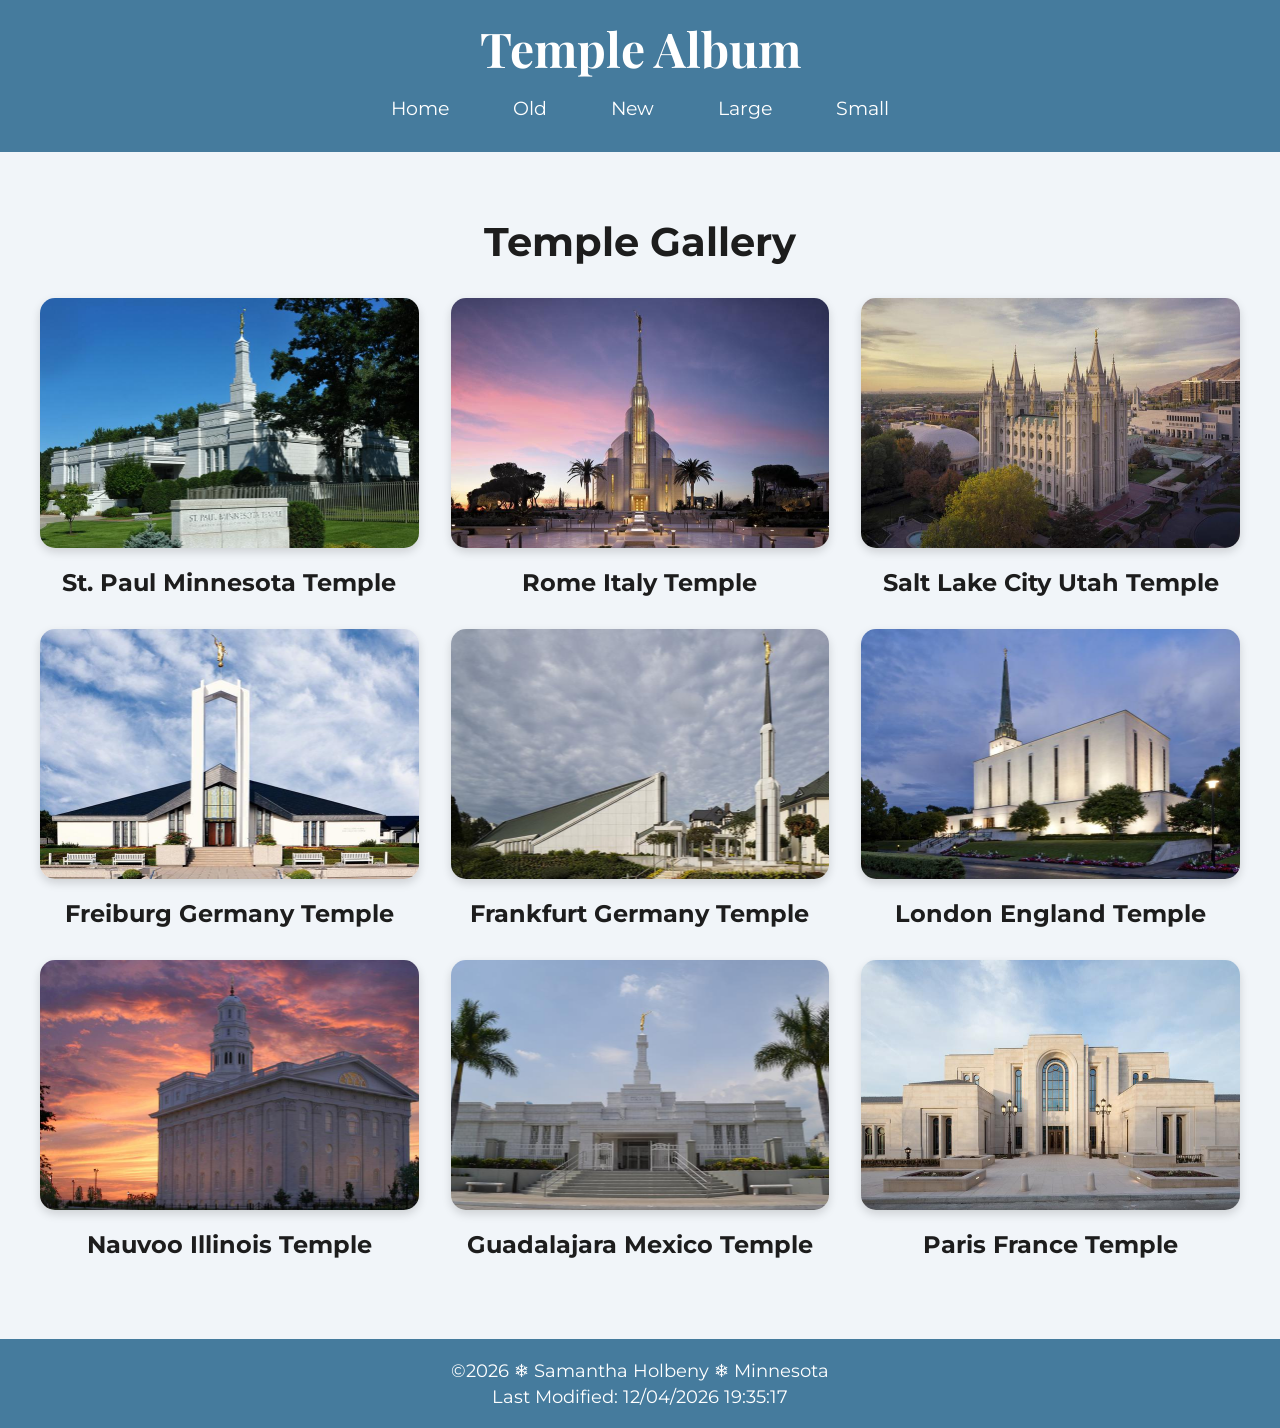
<file: temples/temples.html>
<!DOCTYPE html>
<html lang="en-US">
<head>
    <meta charset="UTF-8">
    <meta name="viewport" content="width=device-width, initial-scale=1.0">

    <title>Temple Album</title>

    <meta name="description" content="A responsive temple album featuring beautiful temples from around the world that I have visited and hope to visit someday.">
    <meta name="author" content="Samantha Holbeny">

    <link rel="preconnect" href="https://fonts.googleapis.com">
    <link rel="preconnect" href="https://fonts.gstatic.com" crossorigin>

    <link href="https://fonts.googleapis.com/css2?family=Montserrat:wght@400;700&family=Playfair+Display:wght@700&display=swap" rel="stylesheet">

    <link rel="stylesheet" href="styles/temples.css">
    <link rel="stylesheet" href="styles/temples-large.css">

    <script src="scripts/temples.js" defer></script>
</head>

<body>

    <header>
        <h1>Temple Album</h1>

        <button id="menu"></button>

        <nav class="navigation">
            <a href="#">Home</a>
            <a href="#">Old</a>
            <a href="#">New</a>
            <a href="#">Large</a>
            <a href="#">Small</a>
        </nav>
    </header>

    <main>
        <h2>Temple Gallery</h2>

        <div class="gallery">

            <figure>
                <img src="images/temple1.jpg" alt="Temple 1" loading="lazy">
                <figcaption>St. Paul Minnesota Temple</figcaption>
            </figure>

            <figure>
                <img src="images/temple2.jpg" alt="Temple 2" loading="lazy">
                <figcaption>Rome Italy Temple</figcaption>
            </figure>

            <figure>
                <img src="images/temple3.jpg" alt="Temple 3" loading="lazy">
                <figcaption>Salt Lake City Utah Temple</figcaption>
            </figure>

            <figure>
                <img src="images/temple4.jpg" alt="Temple 4" loading="lazy">
                <figcaption>Freiburg Germany Temple</figcaption>
            </figure>

            <figure>
                <img src="images/temple5.jpg" alt="Temple 5" loading="lazy">
                <figcaption>Frankfurt Germany Temple</figcaption>
            </figure>

            <figure>
                <img src="images/temple6.jpg" alt="Temple 6" loading="lazy">
                <figcaption>London England Temple</figcaption>
            </figure>

            <figure>
                <img src="images/temple7.jpg" alt="Temple 7" loading="lazy">
                <figcaption>Nauvoo Illinois Temple</figcaption>
            </figure>

            <figure>
                <img src="images/temple8.jpg" alt="Temple 8" loading="lazy">
                <figcaption>Guadalajara Mexico Temple</figcaption>
            </figure>

            <figure>
                <img src="images/temple9.jpg" alt="Temple 9" loading="lazy">
                <figcaption>Paris France Temple</figcaption>
            </figure>

        </div>
    </main>

    <footer>
    <p>
        ©<span id="currentyear"></span>
        ❄ Samantha Holbeny ❄ Minnesota
    </p>

    <p id="lastModified"></p>
    </footer>

</body>
</html>
</file>
<file: homepage/styles/base.css>
body {
    margin: 0;
    font-family: Roboto, Arial, sans-serif;
    background-color: #f5f5f5;
    color: #222;
}

header {
    background-color: #333;
    color: white;
    padding: 1rem;
}

#course-title {
    display: block;
    text-align: center;
    font-size: 2rem;
    font-family: "Playfair Display", serif;
}

nav {
    display: flex;
    justify-content: center;
    gap: 1rem;
    margin-top: 1rem;
}

nav a {
    color: white;
    text-decoration: none;
    padding: 0.5rem 1rem;
}

nav a:hover {
    background-color: #555;
    border-radius: 5px;
}

main {
    max-width: 1000px;
    margin: 0 auto;
    display: grid;
    gap: 1rem;
    padding: 1rem;
}

.card {
    background-color: white;
    border: 1px solid #ccc;
    padding: 1rem;
    border-radius: 10px;
}

.card img {
    width: 100%;
    max-width: 300px;
    display: block;
    margin: 0 auto;
}

footer {
    background-color: #333;
    color: white;
    text-align: center;
    padding: 1rem;
}
</file>
<file: form/styles/form.css>
:root {
    --red: #d62828;
    --yellow: #fcbf49;
    --blue: #003049;
    --light: #f8f9fa;
    --dark: #1d1d1d;
    --white: #ffffff;
}

* {
    box-sizing: border-box;
}

body {
    margin: 0;
    font-family: Arial, Helvetica, sans-serif;
    background-color: var(--light);
    color: var(--dark);
}

header,
footer {
    background-color: var(--red);
    color: var(--white);
    text-align: center;
    padding: 1rem;
}

header h1 {
    margin: 0;
}

main {
    max-width: 650px;
    margin: 1rem auto;
    padding: 1rem;
}

form {
    background-color: var(--white);
    padding: 1.5rem;
    border-radius: 10px;
    border-top: 8px solid var(--yellow);
    box-shadow: 0 2px 8px rgba(0, 0, 0, 0.15);
}

label,
legend {
    font-weight: bold;
    margin-top: 1rem;
}

label {
    display: block;
}

input,
select,
textarea {
    width: 100%;
    padding: 0.75rem;
    margin-top: 0.35rem;
    border: 1px solid #999;
    border-radius: 6px;
    font-size: 1rem;
}

fieldset {
    margin-top: 1rem;
    border: 1px solid #999;
    border-radius: 6px;
    padding: 1rem;
}

fieldset label {
    font-weight: normal;
}

fieldset input {
    width: auto;
    margin-right: 0.5rem;
}

input[type="submit"] {
    margin-top: 1.5rem;
    background-color: var(--blue);
    color: var(--white);
    border: none;
    font-weight: bold;
    cursor: pointer;
}

input[type="submit"]:hover {
    background-color: var(--red);
}

.confirmation {
    background-color: var(--white);
    text-align: center;
    padding: 2rem;
    border-radius: 10px;
    border-top: 8px solid var(--yellow);
}

.confirmation a {
    display: inline-block;
    margin-top: 1rem;
    background-color: var(--blue);
    color: var(--white);
    padding: 0.75rem 1rem;
    border-radius: 6px;
    text-decoration: none;
}

.confirmation a:hover {
    background-color: var(--red);
}

@media screen and (min-width: 700px) {
    form {
        padding: 2rem;
    }
}
</file>
<file: final_project/styles/base.css>
@import url("https://fonts.googleapis.com/css2?family=Montserrat:wght@600;700&family=Playfair+Display:wght@600&family=Roboto:wght@400;700&display=swap");

:root {
  --primary-color: #000000;
  --secondary-color: #dd0000;
  --accent-color: #ffce00;
  --button-color: #457b9d;
  --background-color: #fff8dc;
  --card-color: #ffffff;
  --text-color: #222222;
  --border-color: #d8d8d8;
}

* {
  box-sizing: border-box;
}

body {
  margin: 0;
  font-family: "Roboto", Arial, sans-serif;
  background-color: var(--background-color);
  color: var(--text-color);
}

header {
  background: linear-gradient(
    to bottom,
    #000000 0%,
    #000000 33%,
    #dd0000 33%,
    #dd0000 66%,
    #ffce00 66%,
    #ffce00 100%
  );
  color: white;
}

.header-content {
  background-color: rgba(0, 0, 0, 0.7);
}

.logo {
  color: white;
  text-decoration: none;
  font-family: "Montserrat", sans-serif;
  font-size: 1.5rem;
  font-weight: 700;
}

#menu {
  display: block;
  background: none;
  border: none;
  color: white;
  font-size: 2rem;
  margin-top: 0.5rem;
  cursor: pointer;
}

#menu::before {
  content: "☰";
}

#menu.open::before {
  content: "✖";
}

.navigation {
  display: none;
  flex-direction: column;
  width: 100%;
  text-align: center;
}

.navigation.open {
  display: flex;
}

.navigation a {
  color: white;
  text-decoration: none;
  padding: 0.8rem;
  font-family: "Montserrat", sans-serif;
}

.navigation a:hover {
  background-color: var(--secondary-color);
}

main {
  max-width: 1100px;
  margin: 0 auto;
  padding: 1rem;
}

h1,
h2,
h3 {
  font-family: "Montserrat", sans-serif;
  color: var(--primary-color);
}

.hero,
.intro,
.planner-preview,
.form-section,
.saved-section,
.references,
.filter-section {
  background-color: var(--card-color);
  padding: 1.5rem;
  margin-bottom: 1.5rem;
  border-radius: 12px;
  border: 1px solid var(--border-color);
}

.hero {
  text-align: center;
}

.home-hero {
  min-height: 300px;
  display: flex;
  align-items: center;
  justify-content: center;
}

.home-hero h1 {
  font-size: 2rem;
}

.button {
  display: inline-block;
  background-color: var(--button-color);
  color: white;
  border: none;
  text-decoration: none;
  padding: 0.8rem 1rem;
  border-radius: 8px;
  font-family: "Montserrat", sans-serif;
  cursor: pointer;
}

.button:hover {
  background-color: var(--secondary-color);
}

.secondary-button {
  margin-top: 1rem;
}

.city-grid,
.attraction-grid {
  display: grid;
  grid-template-columns: 1fr;
  gap: 1rem;
}

.city-card,
.attraction-card {
  background-color: var(--card-color);
  border: 1px solid var(--border-color);
  border-radius: 12px;
  padding: 1rem;
}

.city-card h2,
.city-card h3 {
  font-family: "Playfair Display", serif;
}

.attraction-card img,
.city-card img {
  width: 100%;
  height: 220px;
  object-fit: cover;
  border-radius: 10px;
}

.city-list {
  display: grid;
  gap: 1.5rem;
}

label,
legend {
  font-weight: 700;
}

form {
  display: grid;
  gap: 1rem;
}

input,
select {
  padding: 0.7rem;
  border: 1px solid var(--border-color);
  border-radius: 6px;
  font-size: 1rem;
}

fieldset {
  border: 1px solid var(--border-color);
  border-radius: 8px;
  display: grid;
  gap: 0.5rem;
}

.references a {
  color: var(--primary-color);
}

.references a:hover {
  color: var(--secondary-color);
}

footer {
  background-color: var(--primary-color);
  color: white;
  text-align: center;
  padding: 1rem;
  margin-top: 2rem;
}

footer a {
  color: white;
}
</file>
<file: final_project/styles/large.css>
@media screen and (min-width: 768px) {
  .header-content {
    flex-direction: row;
    justify-content: space-between;
  }

  #menu {
    display: none;
  }

  .navigation {
    display: flex;
    flex-direction: row;
    justify-content: flex-end;
    width: auto;
  }

  .navigation a {
    padding: 0.8rem 1rem;
  }

  .home-hero h1 {
    font-size: 3rem;
  }

  .city-grid {
    grid-template-columns: repeat(3, 1fr);
  }

  .attraction-grid {
    grid-template-columns: repeat(3, 1fr);
  }

  .hero {
    text-align: left;
  }

  .home-hero {
    text-align: center;
  }
}
</file>
<file: place/styles/place.css>
:root {
  --primary-color: #000000;
  --secondary-color: #dd0000;
  --accent-color: #ffce00;
  --background-color: #f8f8f8;
  --card-background: #ffffff;
  --text-color: #222222;
  --heading-font: Georgia, serif;
  --body-font: Arial, sans-serif;
}

* {
  box-sizing: border-box;
}

body {
  margin: 0;
  font-family: var(--body-font);
  color: var(--text-color);
  background-color: var(--background-color);
}

header {
  background-color: var(--primary-color);
  color: white;
  text-align: center;
  padding: 1.5rem;
  border-bottom: 10px solid var(--secondary-color);
}

h1,
h2 {
  font-family: var(--heading-font);
}

main {
  max-width: 1200px;
  margin: 0 auto;
  position: relative;
}

.hero img {
  width: 100%;
  height: auto;
  display: block;
}

.card {
  background-color: var(--card-background);
  margin: 1rem;
  padding: 1rem;
  border-radius: 8px;
  box-shadow: 0 2px 8px rgba(0, 0, 0, 0.2);
}

.card h2 {
  background-color: var(--secondary-color);
  color: white;
  padding: 0.75rem;
  margin: -1rem -1rem 1rem;
  text-align: center;
}

.weather {
  text-align: center;
}

.weather-icon {
  width: 70px;
  height: auto;
}

footer {
  background-color: var(--primary-color);
  color: white;
  text-align: center;
  padding: 1rem;
  border-top: 10px solid var(--accent-color);
}

/* Large View */
@media screen and (min-width: 768px) {
  main {
    display: grid;
  }

  .hero {
    grid-column: 1 / 2;
    grid-row: 1 / 2;
  }

  .data {
    position: absolute;
    top: 2rem;
    left: 2rem;
    width: 300px;
  }

  .weather {
    position: absolute;
    bottom: 2rem;
    right: 2rem;
    width: 280px;
  }

  .weather-icon {
    display: none;
  }

  .weather h2::after {
    content: " ⛅";
  }
}
</file>
<file: project/styles/siteplan.css>
:root {
    --primary-color: #1D3557;
    --secondary-color: #E63946;
    --background-color: #F1FAEE;
    --text-color: #333333;
}

body {
    font-family: 'Roboto', sans-serif;
    background-color: var(--background-color);
    color: var(--text-color);
    max-width: 1000px;
    margin: 0 auto;
    padding: 1rem;
}

h1, h2, h3 {
    font-family: 'Montserrat', sans-serif;
    color: var(--primary-color);
}

.highlight {
    color: var(--secondary-color);
}

footer {
    background-color: var(--primary-color);
    color: white;
    padding: 1rem;
    text-align: center;
}

section {
    margin-bottom: 2rem;
}
</file>
<file: temples/styles/temples.css>
:root {
    --primary-color: #457b9d;
    --secondary-color: #a8dadc;
    --background-color: #f1f5f9;
    --text-color: #1d1d1d;
}

body {
    margin: 0;
    font-family: 'Montserrat', sans-serif;
    background-color: var(--background-color);
    color: var(--text-color);
}

/* HEADER */

header {
    background-color: var(--primary-color);
    color: white;
    padding: 1rem;
    text-align: center;
}

header h1 {
    margin: 0;
    font-family: 'Playfair Display', serif;
    font-size: 3rem;
}

/* HAMBURGER BUTTON */

#menu {
    display: block;
    background: none;
    border: none;
    font-size: 2rem;
    color: white;
    cursor: pointer;
    margin: 0 auto;
}

#menu::before {
    content: "☰";
}

#menu.open::before {
    content: "✖";
}

/* NAVIGATION */

nav.navigation {
    display: flex;
    justify-content: center;
    gap: 2rem;
}

.navigation a {
    display: none;
    color: white;
    text-decoration: none;
    padding: 1rem;
    font-size: 1.2rem;
    transition: background-color 0.3s ease;
    border-radius: 8px;
}

.navigation.open a {
    display: block;
}

.navigation a:hover {
    background-color: var(--secondary-color);
    color: black;
}
/* MAIN */

main {
    max-width: 1200px;
    margin: 0 auto;
    padding: 2rem 1rem;
}

main h2 {
    text-align: center;
    font-size: 2.5rem;
    margin-bottom: 2rem;
}

/* GALLERY GRID */

.gallery {
    display: grid;
    grid-template-columns: 1fr;
    gap: 2rem;
}

figure {
    margin: 0;
    text-align: center;
}

figure img {
    width: 100%;
    height: 250px;
    object-fit: cover;
    border-radius: 15px;
    box-shadow: 0 4px 10px rgba(0,0,0,0.15);
}

figcaption {
    margin-top: 1rem;
    font-weight: 700;
    font-size: 1.5rem;
}

/* FOOTER */

footer {
    background-color: #457b9d;
    color: white;
    text-align: center;
    padding: 1rem;
    margin-top: 3rem;
    font-size: 1.1rem;
}

footer p {
    margin: 0.3rem;
}
</file>
<file: temples/styles/temples-large.css>
@media screen and (min-width: 768px) {

    #menu {
        display: none;
    }

    .navigation {
        flex-direction: row;
        justify-content: center;
        gap: 2rem;
    }

    .navigation a {
        display: block;
    }

    .gallery {
        grid-template-columns: repeat(3, 1fr);
    }
}
</file>
